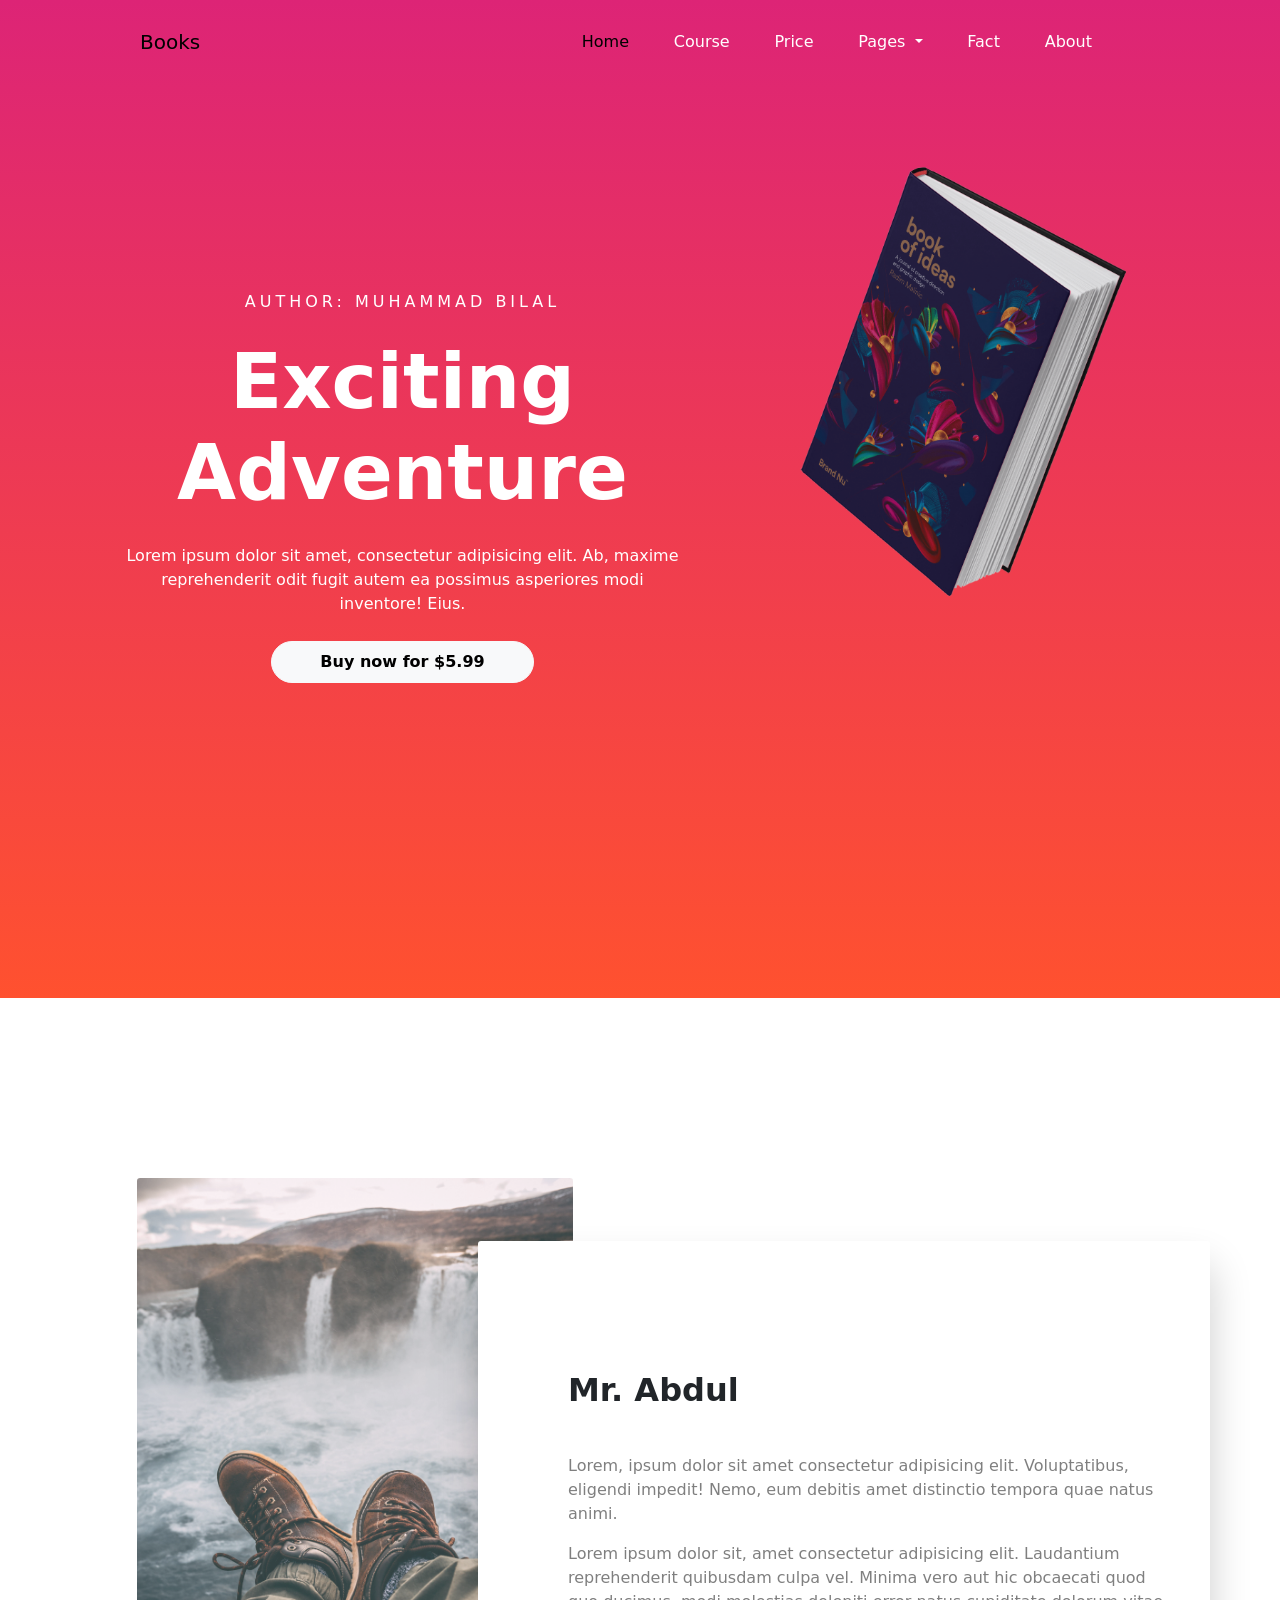
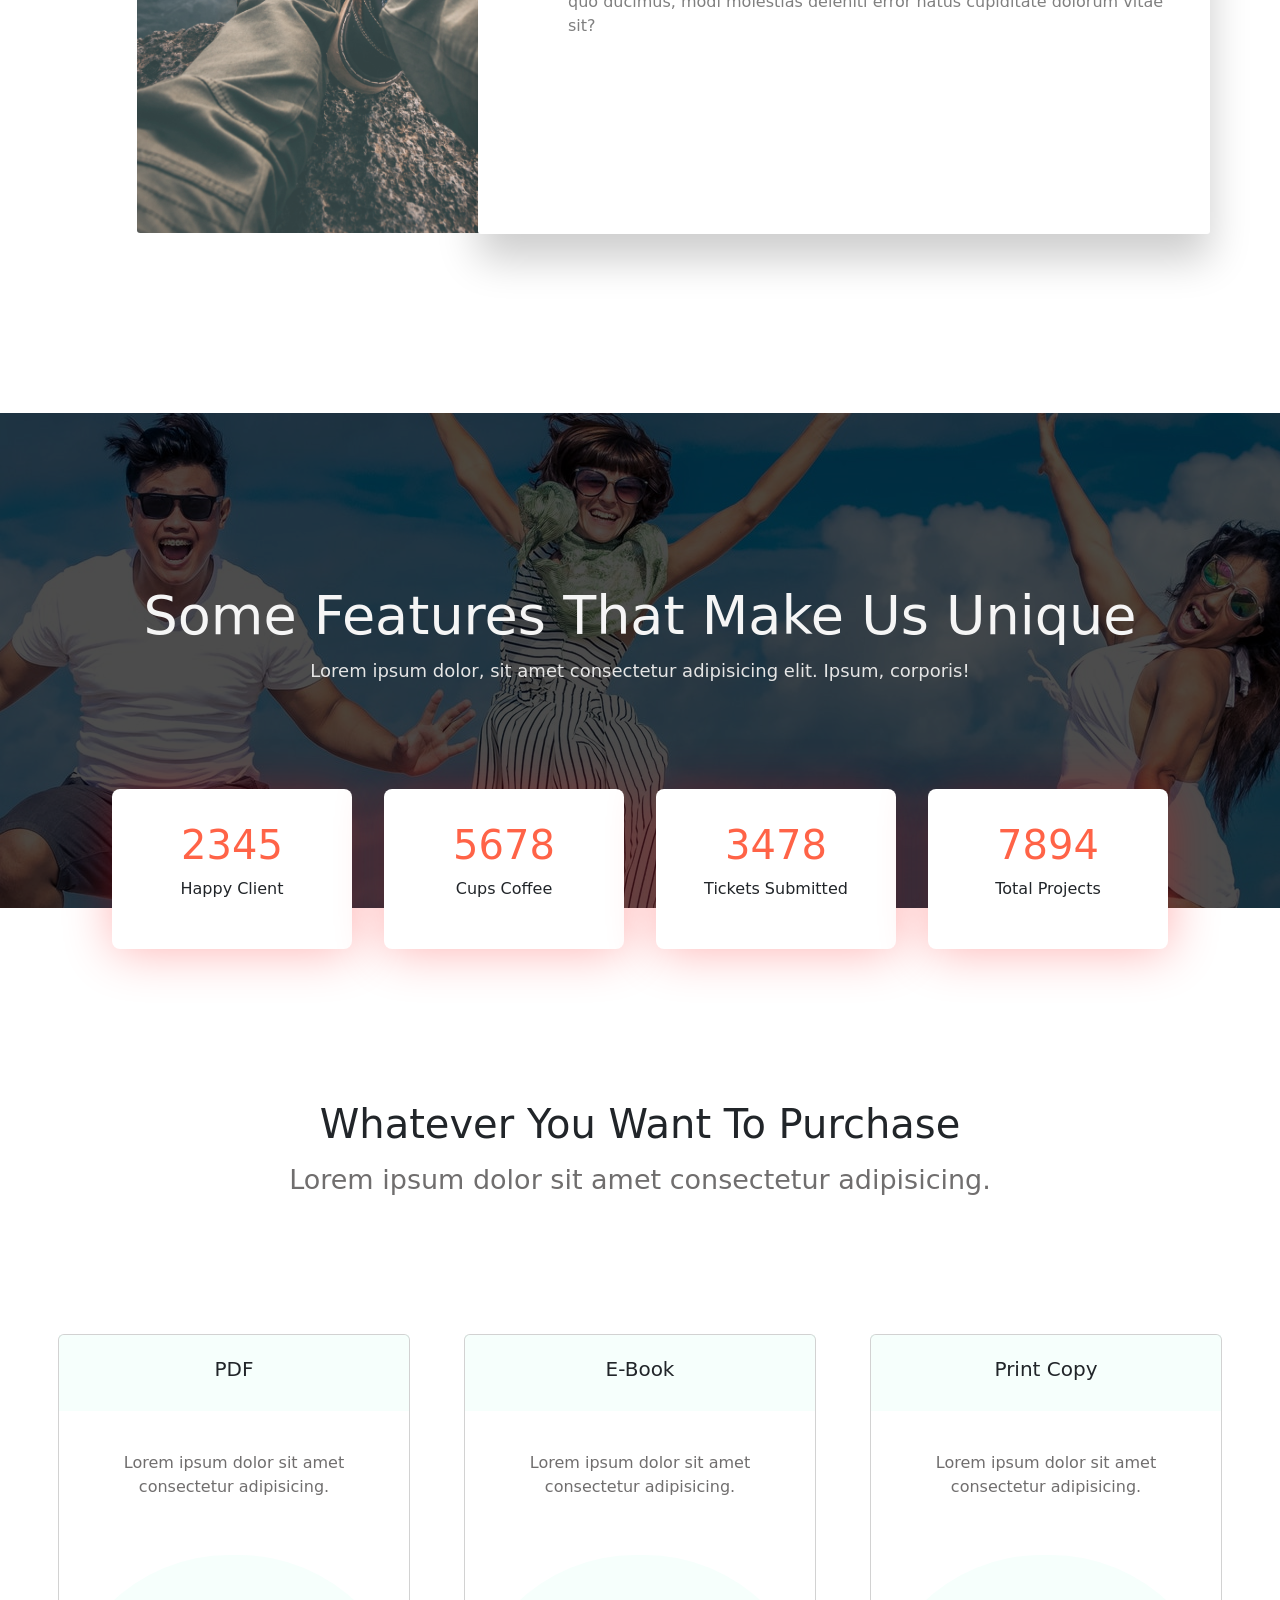
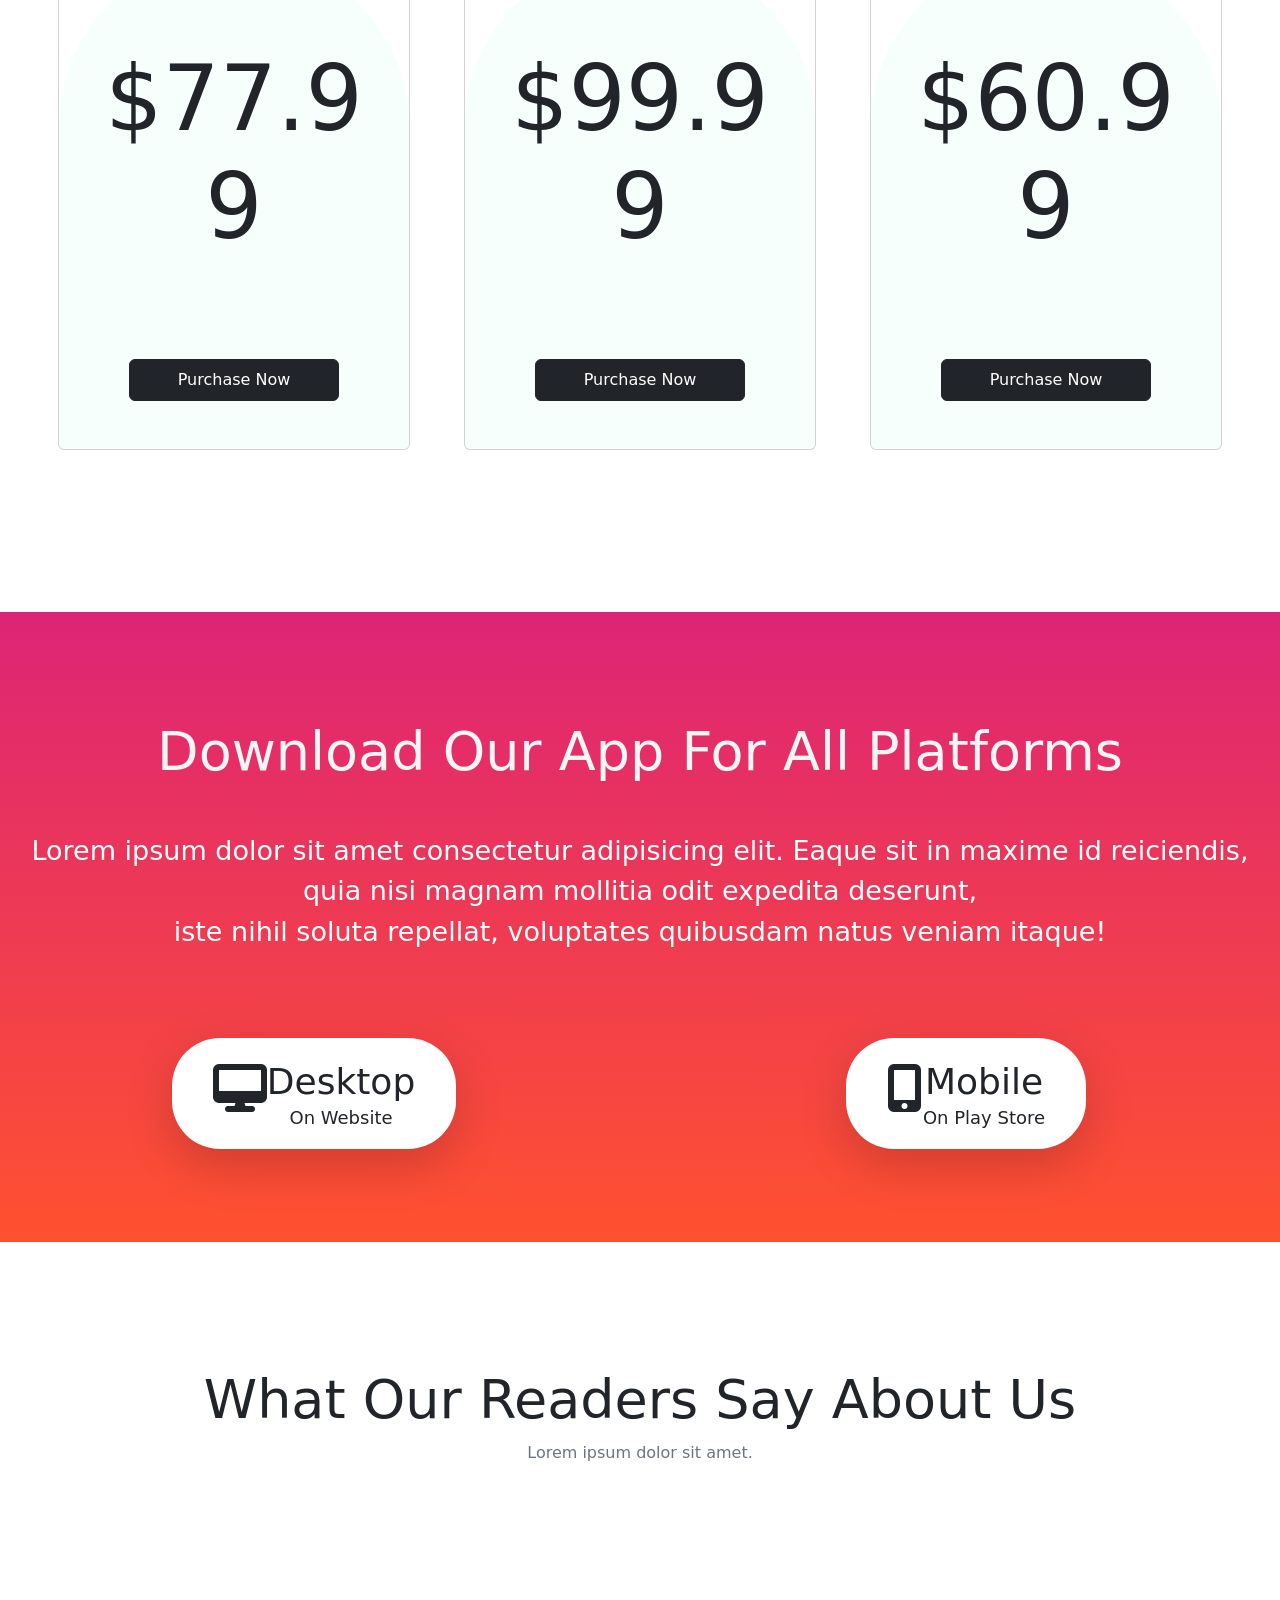
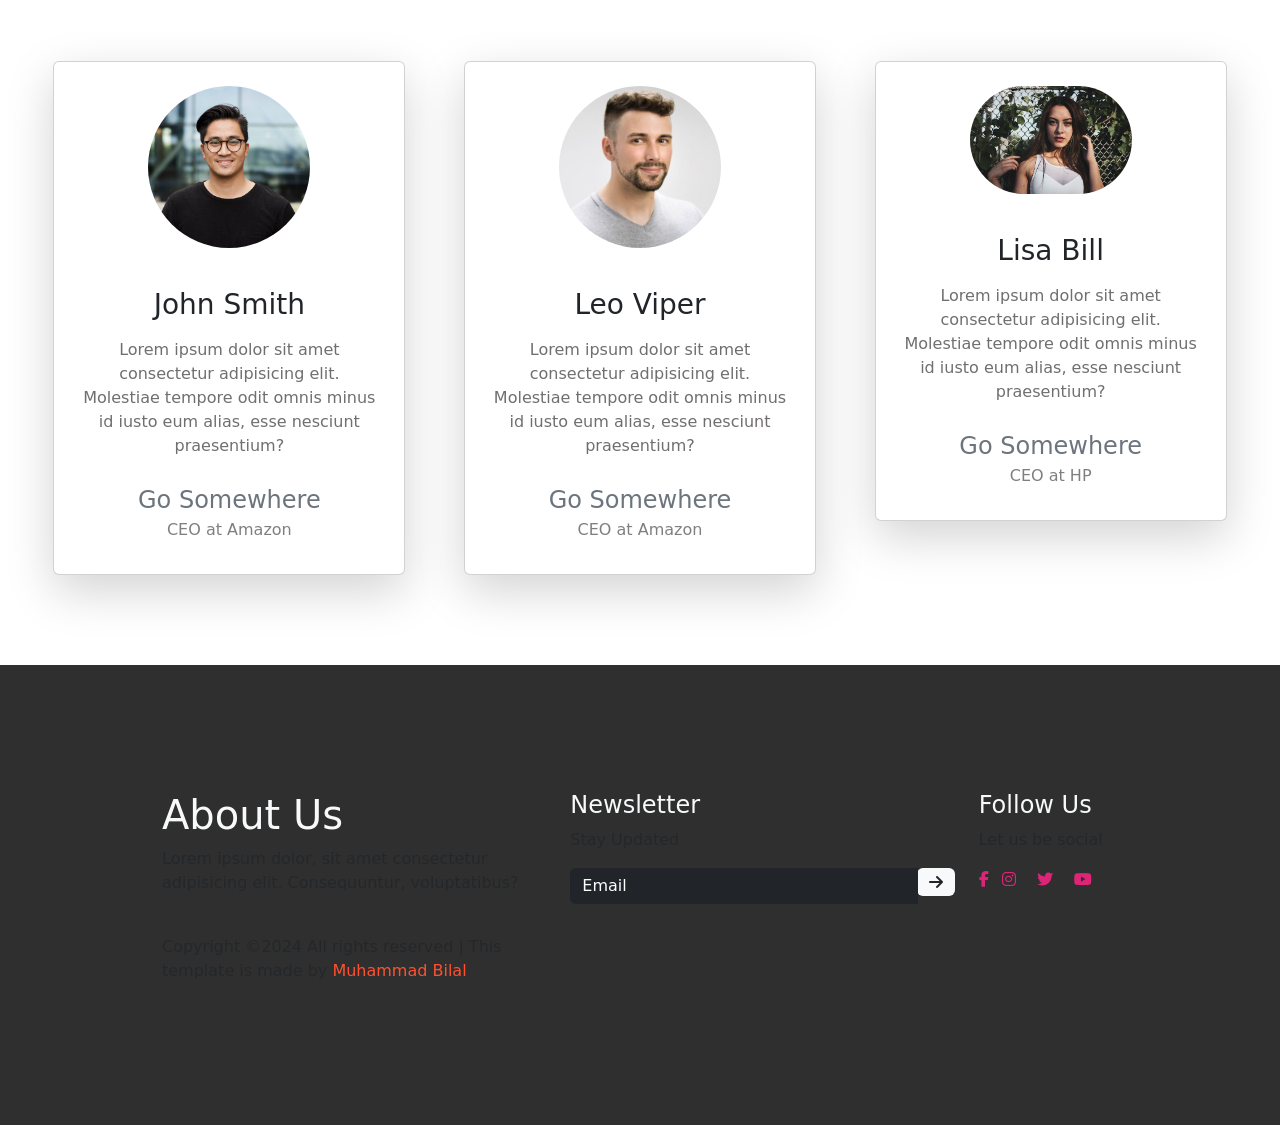
<file: index.html>
<!DOCTYPE html>
<html lang="en">

<head>
  <meta charset="UTF-8">
  <meta name="viewport" content="width=device-width, initial-scale=1.0">
  <title>Books Shopping</title>
  <!-- css -->
  <link rel="stylesheet" href="../css/style.css">
  <link rel="stylesheet" href="../css/mobile-style.css">
  <!-- bootstrap -->
  <link href="https://cdn.jsdelivr.net/npm/bootstrap@5.1.3/dist/css/bootstrap.min.css" rel="stylesheet"
    integrity="sha384-1BmE4kWBq78iYhFldvKuhfTAU6auU8tT94WrHftjDbrCEXSU1oBoqyl2QvZ6jIW3" crossorigin="anonymous">
  <!-- fontawsome -->
  <link rel="stylesheet" href="https://cdnjs.cloudflare.com/ajax/libs/font-awesome/6.5.2/css/all.min.css"
    integrity="sha512-SnH5WK+bZxgPHs44uWIX+LLJAJ9/2PkPKZ5QiAj6Ta86w+fsb2TkcmfRyVX3pBnMFcV7oQPJkl9QevSCWr3W6A=="
    crossorigin="anonymous" referrerpolicy="no-referrer" />
</head>

<body>
  <!-- header -->
  <header>
    <div class="container-fluid p-0">
      <nav class="navbar navbar-expand-lg">
        <div class="container-fluid">
          <a class="navbar-brand" href="#">Books</a>
          <button class="navbar-toggler" type="button" data-bs-toggle="collapse" data-bs-target="#navbarNav"
            aria-controls="navbarNav" aria-expanded="false" aria-label="Toggle navigation">
            <span class="navbar-toggler-icon"></span>
          </button>
          <div class="collapse navbar-collapse" id="navbarNav">
            <ul class="navbar-nav ms-auto">
              <li class="nav-item">
                <a class="nav-link active" aria-current="page" href="#">Home</a>
              </li>
              <li class="nav-item">
                <a class="nav-link" href="#">Course</a>
              </li>
              <li class="nav-item">
                <a class="nav-link" href="#">Price</a>
              </li>
              <li class="nav-item dropdown"> <!-- Dropdown for Pages -->
                <a class="nav-link dropdown-toggle" href="#" id="navbarDropdown" role="button" data-bs-toggle="dropdown"
                  aria-expanded="false">
                  Pages
                </a>
                <ul class="dropdown-menu" aria-labelledby="navbarDropdown"> <!-- Dropdown content -->
                  <li><a class="dropdown-item" href="#">Generic</a></li>
                  <li><a class="dropdown-item" href="#">Element</a></li>
                </ul>
              </li>
              <li class="nav-item">
                <a class="nav-link" href="#">Fact</a>
              </li>
              <li class="nav-item">
                <a class="nav-link" href="#">About</a>
              </li>
            </ul>
          </div>
        </div>
      </nav>
    </div>

    <div class="container text-center">
      <div class="row">
        <div class="col-md-7 col-sm-12">
          <h6>AUTHOR: MUHAMMAD BILAL</h6>
          <h1>Exciting Adventure</h1>
          <p>Lorem ipsum dolor sit amet, consectetur adipisicing elit. Ab, maxime reprehenderit odit fugit
            autem ea possimus asperiores modi inventore! Eius.</p>
          <button class="btn btn-light px-5 py-2">Buy now for $5.99</button>
        </div>
        <div class="col-md-5 col-sm-12 h-25">
          <img src="../assets/header-img.png" alt="Books">
        </div>
      </div>
    </div>
  </header>

  <!-- main -->
  <main>
    <section class="section-1">
      <div class="container text-center">
        <div class="row">
          <div class="col-md-6 col-12">
            <div class="pray">
              <img src="../assets/pexels-photo-1904769.jpeg" alt="pray">
            </div>
          </div>
          <div class="col-md-6 col-12">
            <div class="panel text-left">
              <h1>Mr. Abdul</h1>
              <p class="pt-4">
                Lorem, ipsum dolor sit amet consectetur adipisicing elit. Voluptatibus, eligendi
                impedit! Nemo, eum debitis amet distinctio tempora quae natus animi.
              </p>
              <p>Lorem ipsum dolor sit, amet consectetur adipisicing elit. Laudantium reprehenderit
                quibusdam culpa vel. Minima vero aut hic obcaecati quod quo ducimus, modi molestias
                deleniti error natus cupiditate dolorum vitae sit?</p>
            </div>
          </div>
        </div>
      </div>
    </section>

    <section class="section-2 container-fluid p-0">
      <div class="cover">
        <div class="content text-center">
          <h1>Some Features That Make Us Unique</h1>
          <p>Lorem ipsum dolor, sit amet consectetur adipisicing elit. Ipsum, corporis!</p>
        </div>
      </div>
      <div class="container-fluid text-center">
        <div class="numbers d-flex flex-md-row flex-wrap justify-content-center">
          <div class="rect">
            <h1>2345</h1>
            <p>Happy Client</p>
          </div>
          <div class="rect">
            <h1>5678</h1>
            <p>Cups Coffee</p>
          </div>
          <div class="rect">
            <h1>3478</h1>
            <p>Tickets Submitted</p>
          </div>
          <div class="rect">
            <h1>7894</h1>
            <p>Total Projects</p>
          </div>
        </div>
      </div>

      <div class="purchase text-center">
        <h1>Whatever You Want To Purchase</h1>
        <p>Lorem ipsum dolor sit amet consectetur adipisicing.</p>
        <div class="cards">
          <div class="d-flex flex-row justify-content-center flex-wrap">
            <!-- first card -->
            <div class="card">
              <div class="card-body">
                <div class="title">
                  <h5 class="card-title">PDF</h5>
                </div>
                <p class="card-text">
                  Lorem ipsum dolor sit amet consectetur adipisicing.
                </p>
                <div class="pricing">
                  <h1>$77.99</h1>
                  <a href="#" class="btn btn-dark px-5 py-2 mb-5">Purchase Now</a>
                </div>
              </div>
            </div>
            <!-- second card -->
            <div class="card">
              <div class="card-body">
                <div class="title">
                  <h5 class="card-title">E-Book</h5>
                </div>
                <p class="card-text">
                  Lorem ipsum dolor sit amet consectetur adipisicing.
                </p>
                <div class="pricing">
                  <h1>$99.99</h1>
                  <a href="#" class="btn btn-dark px-5 py-2 mb-5">Purchase Now</a>
                </div>
              </div>
            </div>
            <!-- third card -->
            <div class="card">
              <div class="card-body">
                <div class="title">
                  <h5 class="card-title">Print Copy</h5>
                </div>
                <p class="card-text">
                  Lorem ipsum dolor sit amet consectetur adipisicing.
                </p>
                <div class="pricing">
                  <h1>$60.99</h1>
                  <a href="#" class="btn btn-dark px-5 py-2 mb-5">Purchase Now</a>
                </div>
              </div>
            </div>
          </div>
        </div>
      </div>
    </section>
    <section class="section-3 container-fluid p-0 text-center">
      <div class="row">
        <div class="col-md-12 col-sm-12">
          <h1>Download Our App For All Platforms</h1>
          <p>Lorem ipsum dolor sit amet consectetur adipisicing elit. Eaque sit in maxime id reiciendis, quia
            nisi magnam mollitia odit expedita deserunt, <br>iste nihil soluta repellat, voluptates
            quibusdam
            natus veniam itaque!</p>
        </div>
      </div>
      <div class="platform row">
        <div class="col-md-6 col-sm-12 text-right">
          <div class="desktop shadow-lg">
            <div class="d-flex flex-row justify-content-center">
              <i class="fas fa-desktop fa-3x py-2 pr-3"></i>
              <div class="text text-left">
                <h3 class="pt-1 m-0">Desktop</h3>
                <p class="p-0 m-0">On Website</p>
              </div>
            </div>
          </div>
        </div>
        <div class="col-md-6 col-sm-12 text-left">
          <div class="desktop shadow-lg">
            <div class="d-flex flex-row justify-content-center">
              <i class="fas fa-mobile-alt fa-3x py-2 pr-3"></i>
              <div class="text text-left">
                <h3 class="pt-1 m-0">Mobile</h3>
                <p class="p-0 m-0">On Play Store</p>
              </div>
            </div>
          </div>
        </div>
      </div>
    </section>
    <section class="section-4">
      <div class="container text-center">
        <h1 class="text-dark">What Our Readers Say About Us</h1>
        <p class="text-secondary">Lorem ipsum dolor sit amet.</p>
      </div>
      <div class="team row">
        <!-- card 1 -->
        <div class="col-md-4 col-12 text-center">
          <div class="card mr-2 d-inline-block shadow-lg">
            <div class="card-img-top">
              <img src="../assets/UI-face-1.jpg" alt="Member" class="img-fluid border-radius p-4">
            </div>
            <div class="card-body">
              <h3 class="card-title">John Smith</h3>
              <p class="card-text">
                Lorem ipsum dolor sit amet consectetur adipisicing elit. Molestiae tempore odit omnis
                minus id iusto eum alias, esse nesciunt praesentium?
              </p>
              <a href="#" class="text-secondary text-decoration-none">Go Somewhere</a>
              <p class="text-black-50">CEO at Amazon</p>
            </div>
          </div>
        </div>
        <!-- card 2 -->
        <div class="col-md-4 col-12 text-center">
          <div class="card mr-2 d-inline-block shadow-lg">
            <div class="card-img-top">
              <img src="../assets/UI-face-2.jpg" alt="Member" class="img-fluid border-radius p-4">
            </div>
            <div class="card-body">
              <h3 class="card-title">Leo Viper</h3>
              <p class="card-text">
                Lorem ipsum dolor sit amet consectetur adipisicing elit. Molestiae tempore odit omnis
                minus id iusto eum alias, esse nesciunt praesentium?
              </p>
              <a href="#" class="text-secondary text-decoration-none">Go Somewhere</a>
              <p class="text-black-50">CEO at Amazon</p>
            </div>
          </div>
        </div>
        <!-- card 3 -->
        <!-- <div class="col-md-4 col-12 text-center">
          <div class="card mr-2 d-inline-block shadow-lg">
            <div class="card-img-top">
              <img src="../assets/UI-face-3.jpg" alt="Member" class="img-fluid border-radius p-4">
            </div>
            <div class="card-body">
              <h3 class="card-title">John Smith</h3>
              <p class="card-text">
                Lorem ipsum dolor sit amet consectetur adipisicing elit. Molestiae tempore odit omnis
                minus id iusto eum alias, esse nesciunt praesentium?
              </p>
              <a href="#" class="text-secondary text-decoration-none">Go Somewhere</a>
              <p class="text-black-50">CEO at Amazon</p>
            </div>
          </div>
        </div> -->
        <div class="col-md-4 col-12 text-center">
          <!-- card-4 -->
          <div class="card mr-2 d-inline-block shadow-lg">
            <div class="card-img-top">
              <img src="../assets/UI-face-4.jpg" alt="Member" class="img-fluid border-radius p-4">
            </div>
            <div class="card-body">
              <h3 class="card-title">Lisa Bill</h3>
              <p class="card-text">
                Lorem ipsum dolor sit amet consectetur adipisicing elit. Molestiae tempore odit omnis
                minus id iusto eum alias, esse nesciunt praesentium?
              </p>
              <a href="#" class="text-secondary text-decoration-none">Go Somewhere</a>
              <p class="text-black-50">CEO at HP</p>
            </div>
          </div>
        </div>
      </div>
    </section>
  </main>

  <!-- footer -->
  <footer>
    <div class="container-fluid p-0">
      <div class="row text-left">
        <div class="col-md-5 col-sm-5">
          <h1 class="text-light">About Us</h1>
          <p class="text-muted">Lorem ipsum dolor, sit amet consectetur adipisicing elit. Consequuntur,
            voluptatibus?</p>
          <p class="pt-4 text-muted">
            Copyright &copy;2024 All rights reserved | This template is made by <span>Muhammad Bilal</span>
          </p>
        </div>
        <div class="col-md-5 col-sm-12">
          <h4 class="text-light">Newsletter</h4>
          <p class="text-muted">Stay Updated</p>
          <form class="form-inline">
            <div class="col pl-0">
              <div class="input-group pr-5">
                <input type="text" class="form-control bg-dark text-white" placeholder="Email">
                <div class="input-group-prepend">
                  <div class="input-group-text">
                    <i class="fas fa-arrow-right"></i>
                  </div>
                </div>
              </div>
            </div>
          </form>
        </div>
        <div class="col-md-2 col-sm-12">
          <h4 class="text-light">Follow Us</h4>
          <p class="text-muted">Let us be social</p>
          <div class="column">
            <i class="fab fa-facebook-f"></i>
            <i class="fab fa-instagram"></i>
            <i class="fab fa-twitter"></i>
            <i class="fab fa-youtube"></i>
          </div>
        </div>
      </div>
    </div>
  </footer>

  <!-- javascript -->
  <script src="https://cdnjs.cloudflare.com/ajax/libs/jquery/3.7.1/jquery.min.js"
    integrity="sha512-v2CJ7UaYy4JwqLDIrZUI/4hqeoQieOmAZNXBeQyjo21dadnwR+8ZaIJVT8EE2iyI61OV8e6M8PP2/4hpQINQ/g=="
    crossorigin="anonymous" referrerpolicy="no-referrer"></script>
  <script src="https://cdn.jsdelivr.net/npm/bootstrap@5.1.3/dist/js/bootstrap.bundle.min.js"
    integrity="sha384-ka7Sk0Gln4gmtz2MlQnikT1wXgYsOg+OMhuP+IlRH9sENBO0LRn5q+8nbTov4+1p"
    crossorigin="anonymous"></script>
</body>

</html>
</file>
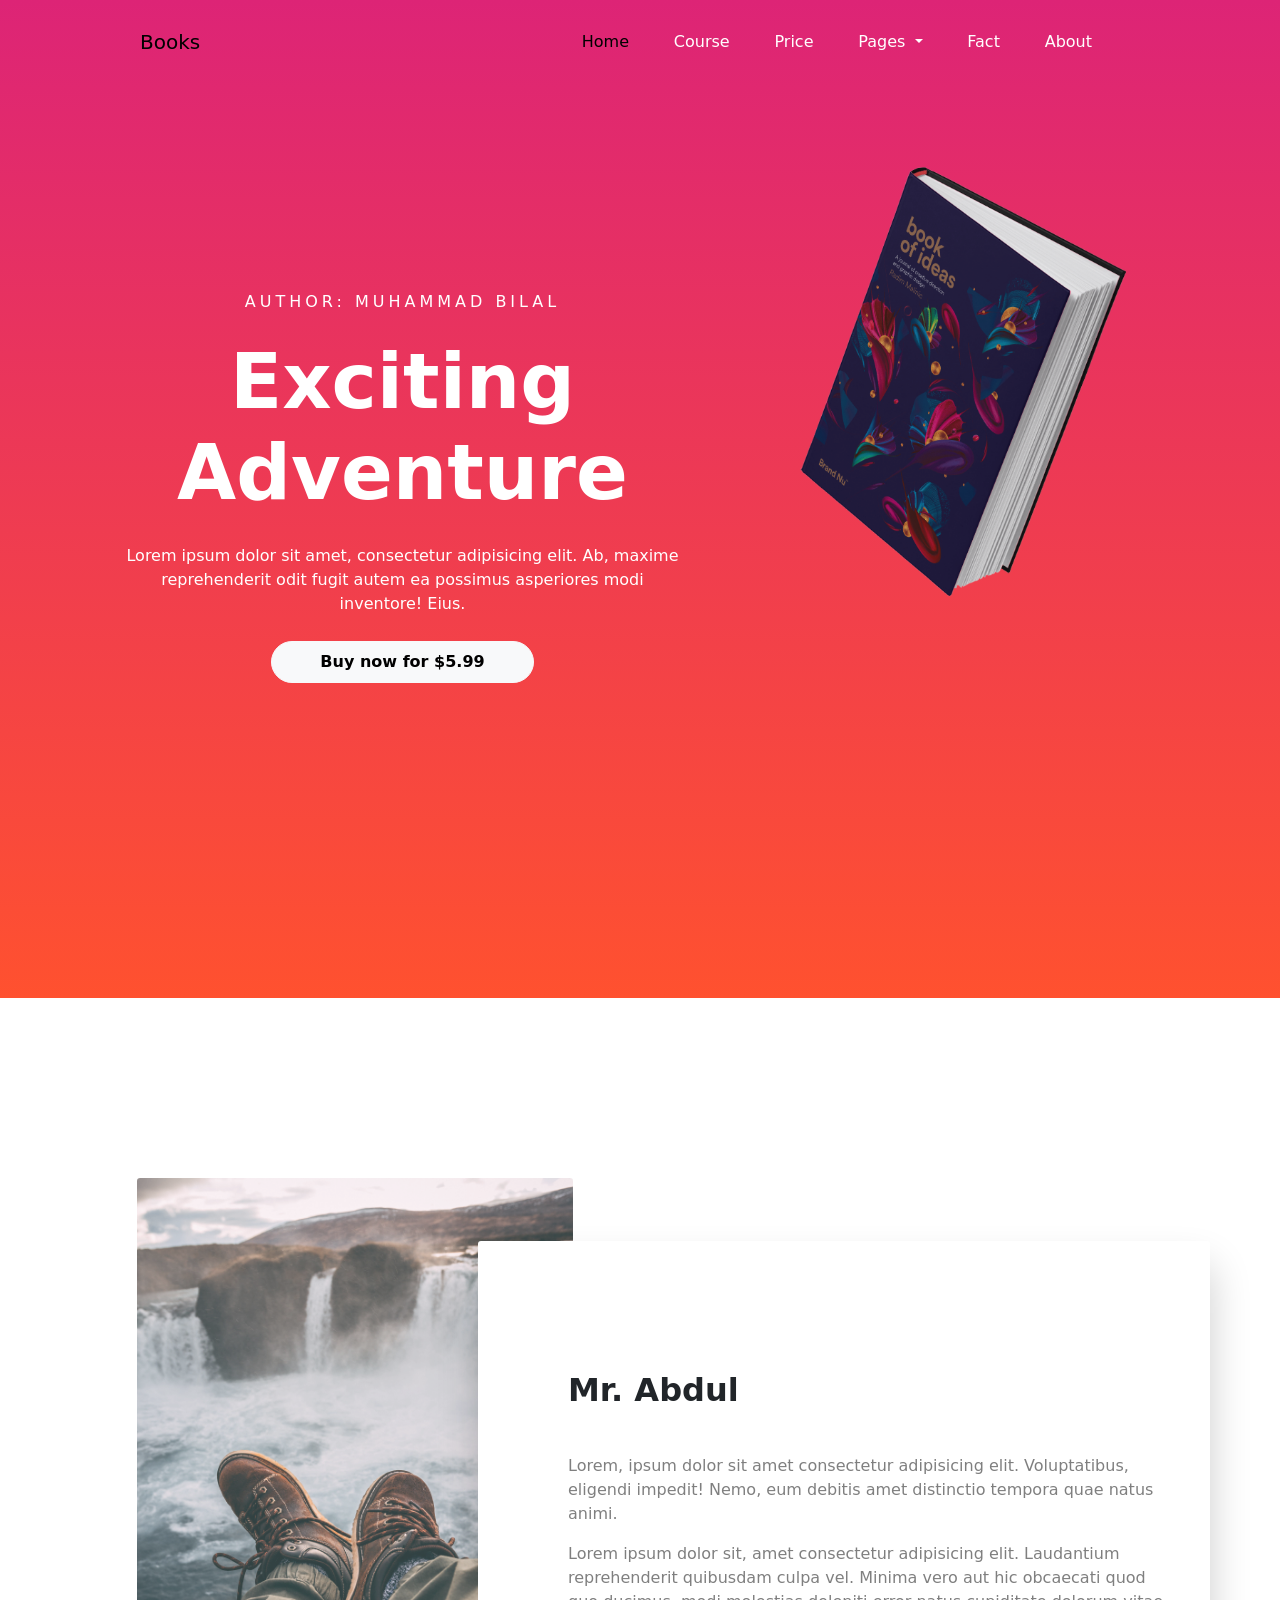
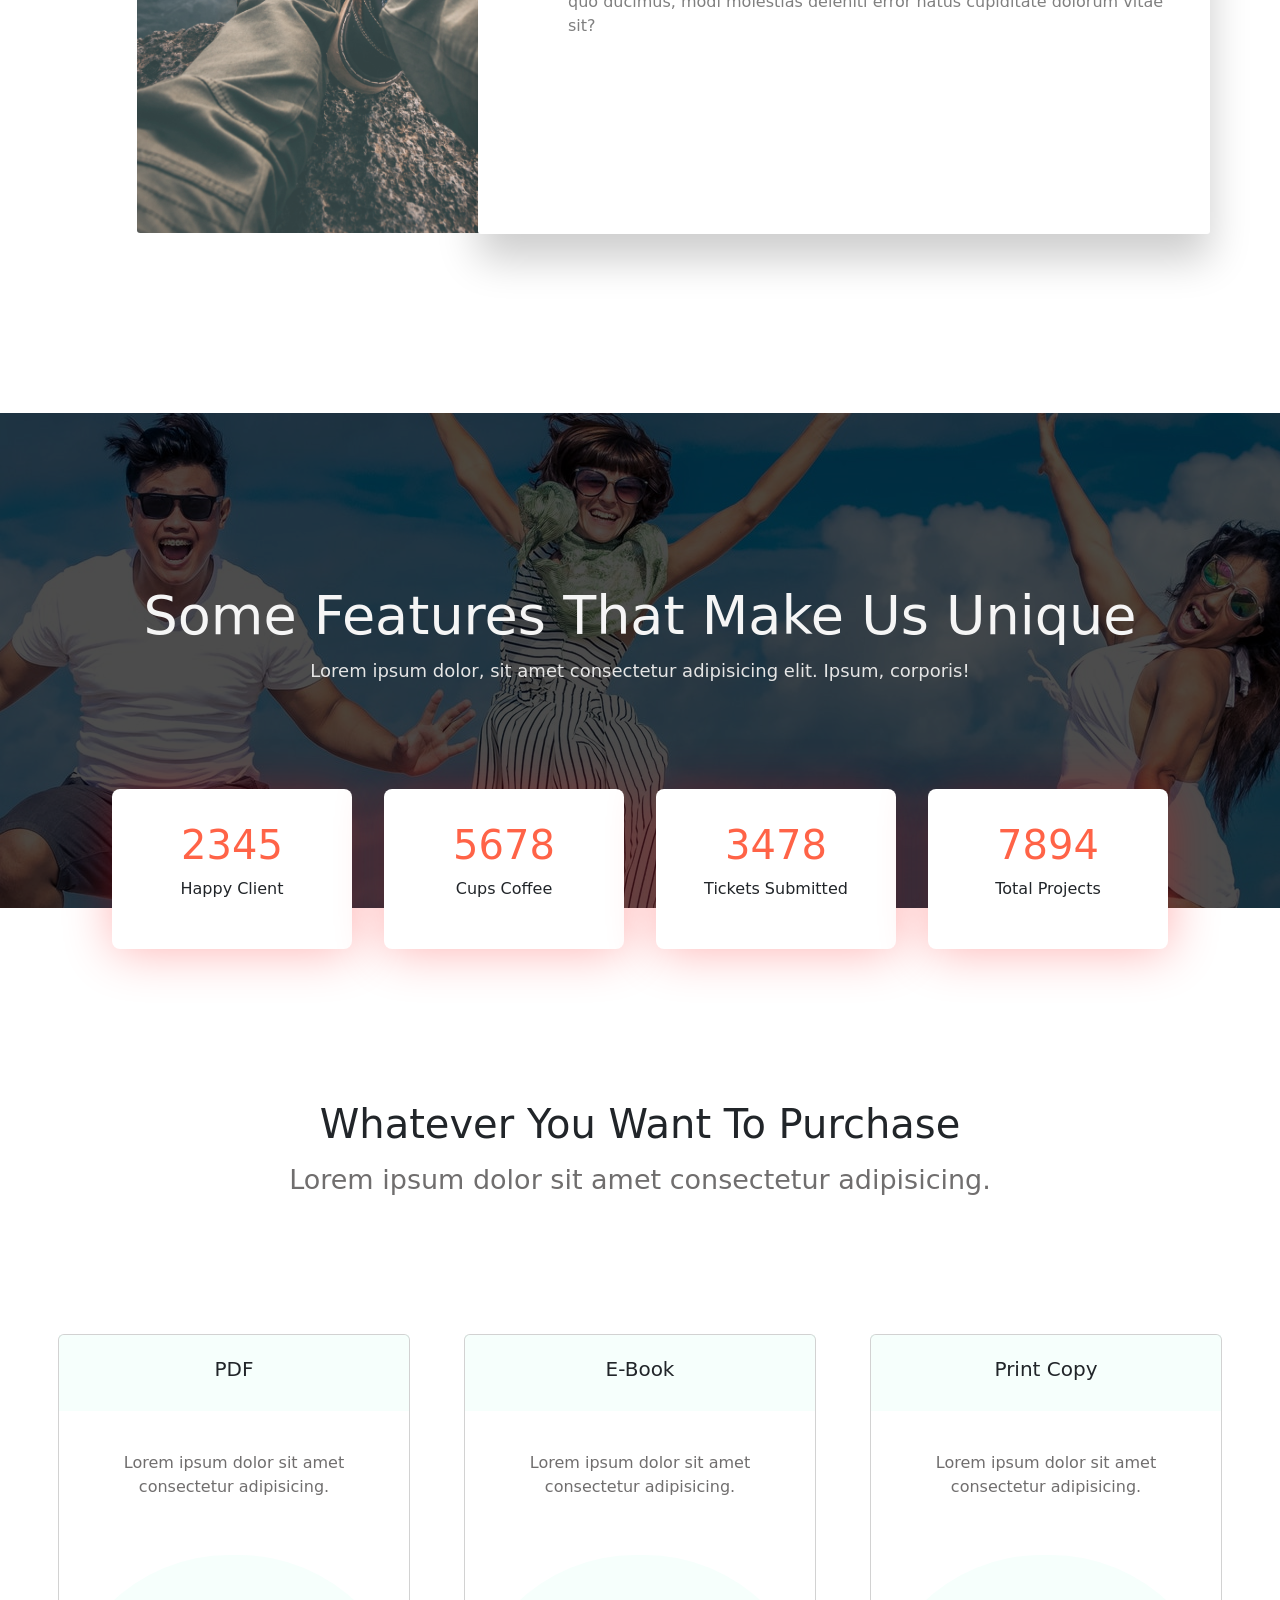
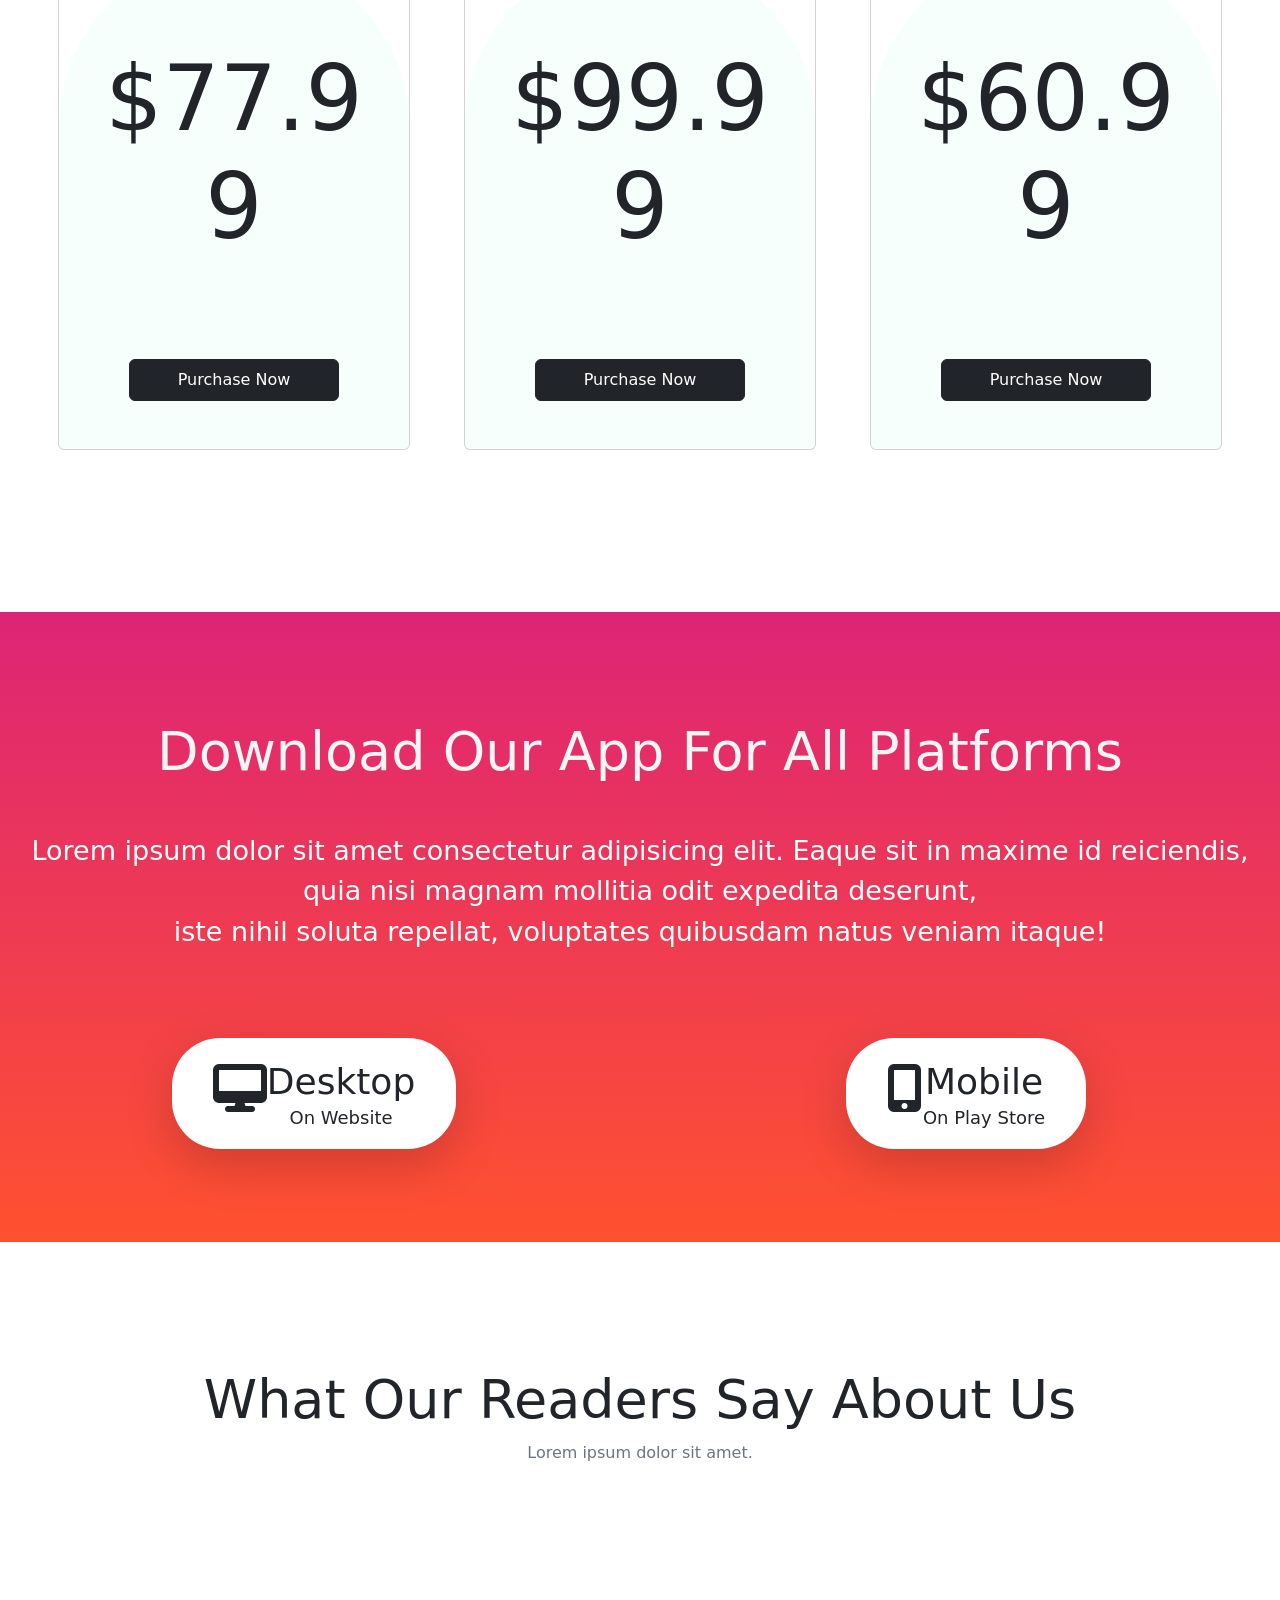
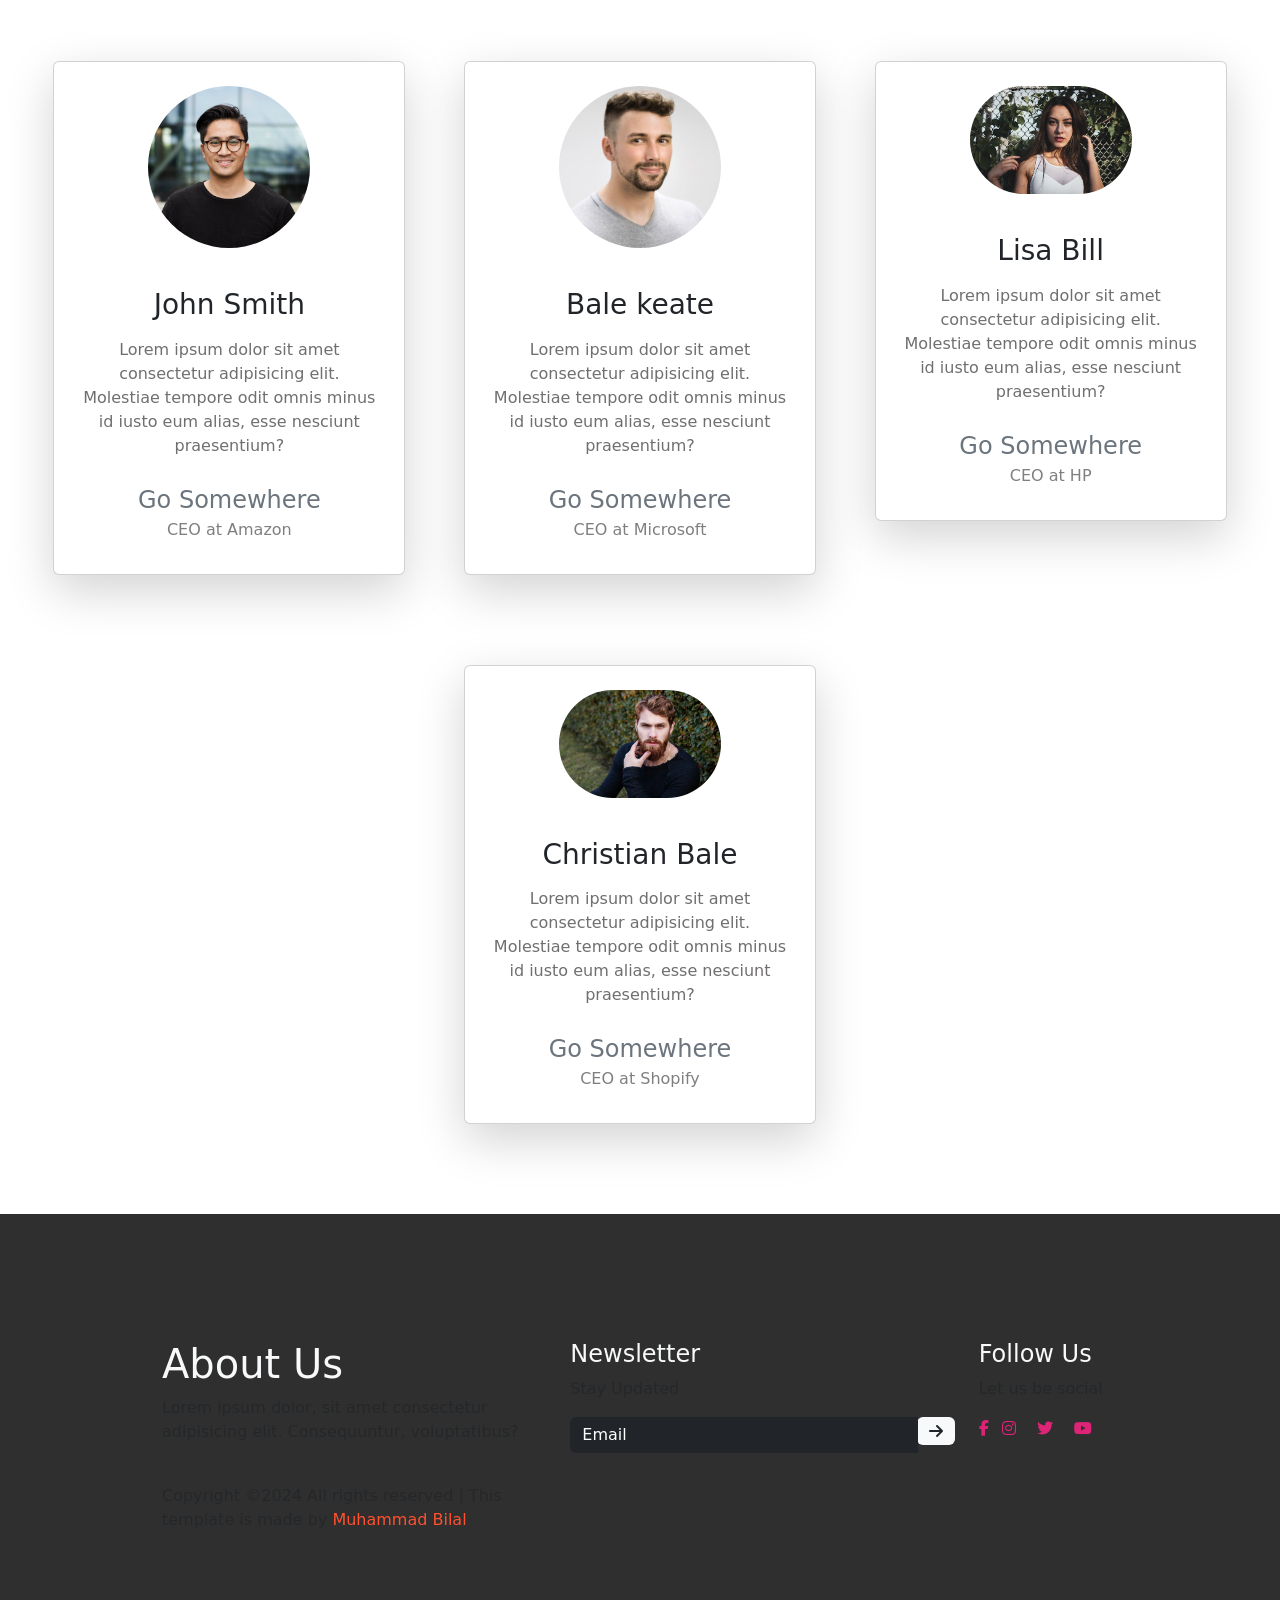
<file: src/index.html>
<!DOCTYPE html>
<html lang="en">

<head>
    <meta charset="UTF-8">
    <meta name="viewport" content="width=device-width, initial-scale=1.0">
    <title>Books Shopping</title>
    <!-- css -->
    <link rel="stylesheet" href="../css/style.css">
    <link rel="stylesheet" href="../css/mobile-style.css">
    <!-- bootstrap -->
    <link href="https://cdn.jsdelivr.net/npm/bootstrap@5.1.3/dist/css/bootstrap.min.css" rel="stylesheet"
        integrity="sha384-1BmE4kWBq78iYhFldvKuhfTAU6auU8tT94WrHftjDbrCEXSU1oBoqyl2QvZ6jIW3" crossorigin="anonymous">
    <!-- fontawsome -->
    <link rel="stylesheet" href="https://cdnjs.cloudflare.com/ajax/libs/font-awesome/6.5.2/css/all.min.css"
        integrity="sha512-SnH5WK+bZxgPHs44uWIX+LLJAJ9/2PkPKZ5QiAj6Ta86w+fsb2TkcmfRyVX3pBnMFcV7oQPJkl9QevSCWr3W6A=="
        crossorigin="anonymous" referrerpolicy="no-referrer" />
</head>

<body>
    <!-- header -->
    <header>
        <div class="container-fluid p-0">
            <nav class="navbar navbar-expand-lg">
                <div class="container-fluid">
                    <a class="navbar-brand" href="#">Books</a>
                    <button class="navbar-toggler" type="button" data-bs-toggle="collapse" data-bs-target="#navbarNav"
                        aria-controls="navbarNav" aria-expanded="false" aria-label="Toggle navigation">
                        <span class="navbar-toggler-icon"></span>
                    </button>
                    <div class="collapse navbar-collapse" id="navbarNav">
                        <ul class="navbar-nav ms-auto">
                            <li class="nav-item">
                                <a class="nav-link active" aria-current="page" href="#">Home</a>
                            </li>
                            <li class="nav-item">
                                <a class="nav-link" href="#">Course</a>
                            </li>
                            <li class="nav-item">
                                <a class="nav-link" href="#">Price</a>
                            </li>
                            <li class="nav-item dropdown"> <!-- Dropdown for Pages -->
                                <a class="nav-link dropdown-toggle" href="#" id="navbarDropdown" role="button"
                                    data-bs-toggle="dropdown" aria-expanded="false">
                                    Pages
                                </a>
                                <ul class="dropdown-menu" aria-labelledby="navbarDropdown"> <!-- Dropdown content -->
                                    <li><a class="dropdown-item" href="#">Generic</a></li>
                                    <li><a class="dropdown-item" href="#">Element</a></li>
                                </ul>
                            </li>
                            <li class="nav-item">
                                <a class="nav-link" href="#">Fact</a>
                            </li>
                            <li class="nav-item">
                                <a class="nav-link" href="#">About</a>
                            </li>
                        </ul>
                    </div>
                </div>
            </nav>
        </div>

        <div class="container text-center">
            <div class="row">
                <div class="col-md-7 col-sm-12">
                    <h6>AUTHOR: MUHAMMAD BILAL</h6>
                    <h1>Exciting Adventure</h1>
                    <p>Lorem ipsum dolor sit amet, consectetur adipisicing elit. Ab, maxime reprehenderit odit fugit
                        autem ea possimus asperiores modi inventore! Eius.</p>
                    <button class="btn btn-light px-5 py-2">Buy now for $5.99</button>
                </div>
                <div class="col-md-5 col-sm-12 h-25">
                    <img src="../assets/header-img.png" alt="Books">
                </div>
            </div>
        </div>
    </header>

    <!-- main -->
    <main>
        <section class="section-1">
            <div class="container text-center">
                <div class="row">
                    <div class="col-md-6 col-12">
                        <div class="pray">
                            <img src="../assets/pexels-photo-1904769.jpeg" alt="pray">
                        </div>
                    </div>
                    <div class="col-md-6 col-12">
                        <div class="panel text-left">
                            <h1>Mr. Abdul</h1>
                            <p class="pt-4">
                                Lorem, ipsum dolor sit amet consectetur adipisicing elit. Voluptatibus, eligendi
                                impedit! Nemo, eum debitis amet distinctio tempora quae natus animi.
                            </p>
                            <p>Lorem ipsum dolor sit, amet consectetur adipisicing elit. Laudantium reprehenderit
                                quibusdam culpa vel. Minima vero aut hic obcaecati quod quo ducimus, modi molestias
                                deleniti error natus cupiditate dolorum vitae sit?</p>
                        </div>
                    </div>
                </div>
            </div>
        </section>

        <section class="section-2 container-fluid p-0">
            <div class="cover">
                <div class="content text-center">
                    <h1>Some Features That Make Us Unique</h1>
                    <p>Lorem ipsum dolor, sit amet consectetur adipisicing elit. Ipsum, corporis!</p>
                </div>
            </div>
            <div class="container-fluid text-center">
                <div class="numbers d-flex flex-md-row flex-wrap justify-content-center">
                    <div class="rect">
                        <h1>2345</h1>
                        <p>Happy Client</p>
                    </div>
                    <div class="rect">
                        <h1>5678</h1>
                        <p>Cups Coffee</p>
                    </div>
                    <div class="rect">
                        <h1>3478</h1>
                        <p>Tickets Submitted</p>
                    </div>
                    <div class="rect">
                        <h1>7894</h1>
                        <p>Total Projects</p>
                    </div>
                </div>
            </div>

            <div class="purchase text-center">
                <h1>Whatever You Want To Purchase</h1>
                <p>Lorem ipsum dolor sit amet consectetur adipisicing.</p>
                <div class="cards">
                    <div class="d-flex flex-row justify-content-center flex-wrap">
                        <!-- first card -->
                        <div class="card">
                            <div class="card-body">
                                <div class="title">
                                    <h5 class="card-title">PDF</h5>
                                </div>
                                <p class="card-text">
                                    Lorem ipsum dolor sit amet consectetur adipisicing.
                                </p>
                                <div class="pricing">
                                    <h1>$77.99</h1>
                                    <a href="#" class="btn btn-dark px-5 py-2 mb-5">Purchase Now</a>
                                </div>
                            </div>
                        </div>
                        <!-- second card -->
                        <div class="card">
                            <div class="card-body">
                                <div class="title">
                                    <h5 class="card-title">E-Book</h5>
                                </div>
                                <p class="card-text">
                                    Lorem ipsum dolor sit amet consectetur adipisicing.
                                </p>
                                <div class="pricing">
                                    <h1>$99.99</h1>
                                    <a href="#" class="btn btn-dark px-5 py-2 mb-5">Purchase Now</a>
                                </div>
                            </div>
                        </div>
                        <!-- third card -->
                        <div class="card">
                            <div class="card-body">
                                <div class="title">
                                    <h5 class="card-title">Print Copy</h5>
                                </div>
                                <p class="card-text">
                                    Lorem ipsum dolor sit amet consectetur adipisicing.
                                </p>
                                <div class="pricing">
                                    <h1>$60.99</h1>
                                    <a href="#" class="btn btn-dark px-5 py-2 mb-5">Purchase Now</a>
                                </div>
                            </div>
                        </div>
                    </div>
                </div>
            </div>
        </section>
        <section class="section-3 container-fluid p-0 text-center">
            <div class="row">
                <div class="col-md-12 col-sm-12">
                    <h1>Download Our App For All Platforms</h1>
                    <p>Lorem ipsum dolor sit amet consectetur adipisicing elit. Eaque sit in maxime id reiciendis, quia
                        nisi magnam mollitia odit expedita deserunt, <br>iste nihil soluta repellat, voluptates
                        quibusdam
                        natus veniam itaque!</p>
                </div>
            </div>
            <div class="platform row">
                <div class="col-md-6 col-sm-12 text-right">
                    <div class="desktop shadow-lg">
                        <div class="d-flex flex-row justify-content-center">
                            <i class="fas fa-desktop fa-3x py-2 pr-3"></i>
                            <div class="text text-left">
                                <h3 class="pt-1 m-0">Desktop</h3>
                                <p class="p-0 m-0">On Website</p>
                            </div>
                        </div>
                    </div>
                </div>
                <div class="col-md-6 col-sm-12 text-left">
                    <div class="desktop shadow-lg">
                        <div class="d-flex flex-row justify-content-center">
                            <i class="fas fa-mobile-alt fa-3x py-2 pr-3"></i>
                            <div class="text text-left">
                                <h3 class="pt-1 m-0">Mobile</h3>
                                <p class="p-0 m-0">On Play Store</p>
                            </div>
                        </div>
                    </div>
                </div>
            </div>
        </section>
        <section class="section-4">
            <div class="container text-center">
                <h1 class="text-dark">What Our Readers Say About Us</h1>
                <p class="text-secondary">Lorem ipsum dolor sit amet.</p>
            </div>
            <div class="team row">
                <div class="col-md-4 col-12 text-center">
                    <div class="card mr-2 d-inline-block shadow-lg">
                        <div class="card-img-top">
                            <img src="../assets/UI-face-1.jpg" alt="Member" class="img-fluid border-radius p-4">
                        </div>
                        <div class="card-body">
                            <h3 class="card-title">John Smith</h3>
                            <p class="card-text">
                                Lorem ipsum dolor sit amet consectetur adipisicing elit. Molestiae tempore odit omnis
                                minus id iusto eum alias, esse nesciunt praesentium?
                            </p>
                            <a href="#" class="text-secondary text-decoration-none">Go Somewhere</a>
                            <p class="text-black-50">CEO at Amazon</p>
                        </div>
                    </div>
                </div>
                <div class="col-md-4 col-12">
                    <!-- Carousal Started -->
                    <div id="carousalExampleSlidesOnly" class="carousal slide" data-ride="carousal">
                        <div class="carousal-inner">
                            <div class="carousal-item active text-center">
                                <!-- card-2 -->
                                <div class="card mr-2 d-inline-block shadow-lg">
                                    <div class="card-img-top">
                                        <img src="../assets/UI-face-2.jpg" alt="Member"
                                            class="img-fluid border-radius p-4">
                                    </div>
                                    <div class="card-body">
                                        <h3 class="card-title">Bale keate</h3>
                                        <p class="card-text">
                                            Lorem ipsum dolor sit amet consectetur adipisicing elit. Molestiae tempore
                                            odit omnis minus id iusto eum alias, esse nesciunt praesentium?
                                        </p>
                                        <a href="#" class="text-secondary text-decoration-none">Go Somewhere</a>
                                        <p class="text-black-50">CEO at Microsoft</p>
                                    </div>
                                </div>
                            </div>
                            <div class="carousal-item text-center">
                                <!-- card-3 -->
                                <div class="card mr-2 d-inline-block shadow-lg">
                                    <div class="card-img-top">
                                        <img src="../assets/UI-face-3.jpg" alt="Member"
                                            class="img-fluid border-radius p-4">
                                    </div>
                                    <div class="card-body">
                                        <h3 class="card-title">Christian Bale</h3>
                                        <p class="card-text">
                                            Lorem ipsum dolor sit amet consectetur adipisicing elit. Molestiae tempore
                                            odit omnis minus id iusto eum alias, esse nesciunt praesentium?
                                        </p>
                                        <a href="#" class="text-secondary text-decoration-none">Go Somewhere</a>
                                        <p class="text-black-50">CEO at Shopify</p>
                                    </div>
                                </div>
                            </div>
                        </div>
                    </div>
                </div>
                <div class="col-md-4 col-12 text-center">
                    <!-- card-4 -->
                    <div class="card mr-2 d-inline-block shadow-lg">
                        <div class="card-img-top">
                            <img src="../assets/UI-face-4.jpg" alt="Member" class="img-fluid border-radius p-4">
                        </div>
                        <div class="card-body">
                            <h3 class="card-title">Lisa Bill</h3>
                            <p class="card-text">
                                Lorem ipsum dolor sit amet consectetur adipisicing elit. Molestiae tempore odit omnis
                                minus id iusto eum alias, esse nesciunt praesentium?
                            </p>
                            <a href="#" class="text-secondary text-decoration-none">Go Somewhere</a>
                            <p class="text-black-50">CEO at HP</p>
                        </div>
                    </div>
                </div>
            </div>
        </section>
    </main>

    <!-- footer -->
    <footer>
        <div class="container-fluid p-0">
            <div class="row text-left">
                <div class="col-md-5 col-sm-5">
                    <h1 class="text-light">About Us</h1>
                    <p class="text-muted">Lorem ipsum dolor, sit amet consectetur adipisicing elit. Consequuntur,
                        voluptatibus?</p>
                    <p class="pt-4 text-muted">
                        Copyright &copy;2024 All rights reserved | This template is made by <span>Muhammad Bilal</span>
                    </p>
                </div>
                <div class="col-md-5 col-sm-12">
                    <h4 class="text-light">Newsletter</h4>
                    <p class="text-muted">Stay Updated</p>
                    <form class="form-inline">
                        <div class="col pl-0">
                            <div class="input-group pr-5">
                                <input type="text" class="form-control bg-dark text-white" placeholder="Email">
                                <div class="input-group-prepend">
                                    <div class="input-group-text">
                                        <i class="fas fa-arrow-right"></i>
                                    </div>
                                </div>
                            </div>
                        </div>
                    </form>
                </div>
                <div class="col-md-2 col-sm-12">
                    <h4 class="text-light">Follow Us</h4>
                    <p class="text-muted">Let us be social</p>
                    <div class="column">
                        <i class="fab fa-facebook-f"></i>
                        <i class="fab fa-instagram"></i>
                        <i class="fab fa-twitter"></i>
                        <i class="fab fa-youtube"></i>
                    </div>
                </div>
            </div>
        </div>
    </footer>

    <!-- javascript -->
    <script src="https://cdnjs.cloudflare.com/ajax/libs/jquery/3.7.1/jquery.min.js"
        integrity="sha512-v2CJ7UaYy4JwqLDIrZUI/4hqeoQieOmAZNXBeQyjo21dadnwR+8ZaIJVT8EE2iyI61OV8e6M8PP2/4hpQINQ/g=="
        crossorigin="anonymous" referrerpolicy="no-referrer"></script>
    <script src="https://cdn.jsdelivr.net/npm/bootstrap@5.1.3/dist/js/bootstrap.bundle.min.js"
        integrity="sha384-ka7Sk0Gln4gmtz2MlQnikT1wXgYsOg+OMhuP+IlRH9sENBO0LRn5q+8nbTov4+1p"
        crossorigin="anonymous"></script>
</body>

</html>
</file>
<file: css/style.css>
/* add fonts */

* {
    box-sizing: border-box;
}

header,
section {
    overflow-x: hidden;
}

:root {
    --Single-font: "Singlet" cursive;
    --Rubik: "Rubic" cursive;
    --Patua: "Patua One" cursive;
    --Lobster: "Lobster" cursive;
    --light-black: #2e2c2caf;
    --bggradient: linear-gradient(to bottom, #dd2476, #ff512f);
    --light-gray: rgba(255, 255, 255, 0.01);
}

header a {
    font-family: var(--Single-font);
    font-size: 0.9em;
    color: whitesmoke;
}

header {
    background: #dd2476;
    background: var(--bggradient);
}

.dropdown-content {
    display: none;
    position: absolute;
    background: white;
    min-width: 160px;
    box-shadow: 0px 2px 15px 0px rgba(0, 0, 0, 0.2);
    z-index: 1;
}

.dropdown-content a {
    color: black;
    padding: 12px 6px;
    text-decoration: none;
    display: none;
}

.dropdown-content a:hover {
    background: #ddd;
}

.dropdown:hover .dropdown-content {
    display: block;
}

header .nav-item:last-child {
    padding-right: 10.5em;
}

header .nav-item {
    padding: 0.9em;
}

header .navbar-brand {
    padding-left: 8rem;
}

header .nav-link {
    color: white;
}

header .nav-link:hover {
    color: black;
}

header .row .col-md-5 {
    padding: 4.2vmin 1vmin;
}

header .row .col-md-7 {
    padding: 22vmin 1vmin;
    padding-bottom: 35vmin;
    font-family: var(--Rubik);
    color: white;
}

header .row .col-md-5 img {
    width: 90%;
}

header .container .col-md-7 h6 {
    padding: 1vmin;
    letter-spacing: 4px;
}

header .container .col-md-7 h1 {
    font-size: 8.5vmin;
    font-weight: bold;
    padding: 0.1em 1em;
}

header .container .col-md-7 p {
    padding: 1vmin 5vmin;
}

header .container .col-md-7 button {
    border-radius: 30px;
    font-weight: bold;
}

/* section-1 */
.section-1 {
    padding: 20vmin 0;
}

.section-1 .row .col-md-6 .pray img {
    opacity: 0.8;
    width: 80%;
    border-radius: 0.2em;
}

.section-1 .row .col-md-6:last-child {
    position: relative;
}

.section-1 .row .col-md-6 .panel {
    position: absolute;
    top: 7vmin;
    left: -18vmin;
    background: white;
    border-radius: 3px;
    text-align: left;
    padding: 13vmin 5vmin 20vmin 10vmin;
    box-shadow: 0px 25px 42px rgba(0, 0, 0, 0.2);
    font-family: var(--Rubik);
    z-index: 1;
}

.section-1 .row .col-md-6 .panel h1 {
    font-weight: bold;
    padding: 0.4em 0;
    font-size: 2em;
}

.section-1 .row .col-md-6 .panel p {
    font-size: o.9em;
    color: rgba(0, 0, 0, 0.5);
}

/* section-2 */

.cover {
    width: 100%;
    height: 55vmin;
    background: url(../assets/pexels-photo-452738.jpeg);
    background-position: -24rem -19rem;
    background-size: 150%;
    position: relative;
}

.cover .content {
    background: rgba(0, 0, 0, 0.7);
    height: 100%;
    width: 100%;
    padding-top: 19vmin;
}

.cover .content>h1 {
    font-family: var(--Patua);
    font-size: 6vmin;
    color: whitesmoke;
}

.cover .content>p {
    font-family: var(--Rubik);
    font-size: 2vmin;
    color: #e5e5e5;
}

.numbers .rect {
    position: relative;
    z-index: 1;
    background: white;
    width: 15rem;
    height: 10rem;
    padding-top: 3.5vmin;
    margin: 1rem;
    border-radius: .5em;
    box-shadow: 1px 2px 50px 0px rgba(255, 0, 0, 0.3);
}

.numbers {
    margin-top: -15vmin;
}

.numbers .rect h1 {
    font-size: 2.5rem;
    color: tomato;
}

.numbers .rect h1 {
    font-family: var(--Patua);
}

.purchase>h1 {
    padding-top: 15vmin;
    padding-bottom: 0.1em;
    font-family: var(--Lobster);
}

.purchase>p {
    color: var(--light-black);
    font-size: 3vmin;
    padding-bottom: 10vmin;
}

.purchase .cards .card {
    width: 22rem;
    margin: 3vmin;
}

.cards div {
    padding: 0;
    margin: 0;
}

.cards .title {
    background: rgba(208, 341, 241, 0.199);
    padding: 1.4rem 2.5rem;
    font-size: 2vmin;
}

.card .card-text {
    padding: 2.5rem 3rem;
    color: var(--light-black);
}

.card-body .pricing {
    background: rgba(208, 341, 241, 0.199);
    border-top-right-radius: 170px;
    border-top-left-radius: 170px;
}

.card-body .pricing>h1 {
    font-size: 10vmin;
    padding: 1em 0.5em;
}

/* section-3 */
.section-3 {
    height: 70vmin;
    margin-top: 15vmin;
    background: var(--bggradient);
}

.section-3 .col-md-12>h1 {
    padding: 2em 0 0.5em 0;
    color: whitesmoke;
    font-size: 6vmin;
}

.section-3 .col-md-12>p {
    padding: 0.4em;
    padding-bottom: 2em;
    color: white;
    font-size: 3vmin;
}

.section-3 .desktop {
    background: white;
    display: inline-block;
    border-radius: 3em;
    padding: 2vmin 4.5vmin;
    margin: 1em;
}

.section-3 .desktop h3 {
    font-size: 4vmin;
}

.section-3 .desktop p {
    font-size: 2vmin;
}

/* section-4 */
.section-4 .container h1 {
    font-size: 6vmin;
    padding-top: 14vmin;
}

.section-4 .team {
    padding: 10vmin 4vmin;
}

.section-4 .card {
    width: 22rem;
    margin-top: 10vmin;
}

.section-4 .card .card-text {
    padding: 0.5em;
}

.section-4 .card .card-body>a {
    font-size: 1.5em;
}

.section-4 .carousel-item {
    padding-left: 3rem;
}

.border-radius {
    border-radius: 340px;
    width: 60%;
}

/* footer */
footer {
    background: rgba(0, 0, 0, 0.815);
    overflow-x: hidden;
    padding: 14vmin 18vmin;
}

footer p>span {
    color: #ff512f;
}

footer input {
    border: none !important;
}

footer input::placeholder {
    color: white !important;
}

footer .input-group .input-group-text {
    color: var(--bggradient);
    border: none;
}

footer .column i {
    color: #dd2476;
}

footer .column i+i {
    padding: 0 0.5em;
}


/* sticky class */
.sticky {
    position: fixed;
    top: 0;
    width: 100%;
    background: rgba(0, 0, 0, 0.815);
    z-index: 9999;
    transition: all 1.5s ease;
}
</file>
<file: css/mobile-style.css>
@media (max-width:768px) {
    header .navbar-brand {
        padding-left: 1rem;
    }

    .section-1 .row .col-md-6 .panel {
        position: initial;
        width: initial;
        height: initial;
    }

    .section-2 .cover {
        background-position: -25vmin -10vmin;
    }

    .numbers .rect {
        width: 10rem;
        height: 8rem;
    }

    .numbers .rect h1 {
        font-size: 2rem;
    }

    .section-3 {
        height: inherit;
        padding: 10vmin !important;
    }

    .section-3 .row h1 {
        padding: 6vmin 4vmin;
    }

    .section-3 .row .col-md-6 {
        text-align: center !important;
    }

    .section-3 .desktop i {
        font-size: 8vmin;
    }

    .section-4 .carousal-item {
        padding-left: 0.6rem;
    }

    .section-4 .team {
        display: flex;
        flex-direction: column;
        align-content: center;
    }

    .section-4 .carousal-inner {
        width: 24rem;
    }

    /* footer .row .col-md-2{
        margin-top: 8vmin;
    } */
}

@media (max-width:480px) {
    footer .row .col-md-2 {
        margin-top: 8vmin;
    }
}

@media (max-width:320px) {
    .section-4 .card {
        width: 18rem;
    }

    .section-4 .carousal-inner {
        margin-left: 14vmin;
    }
}
</file>
